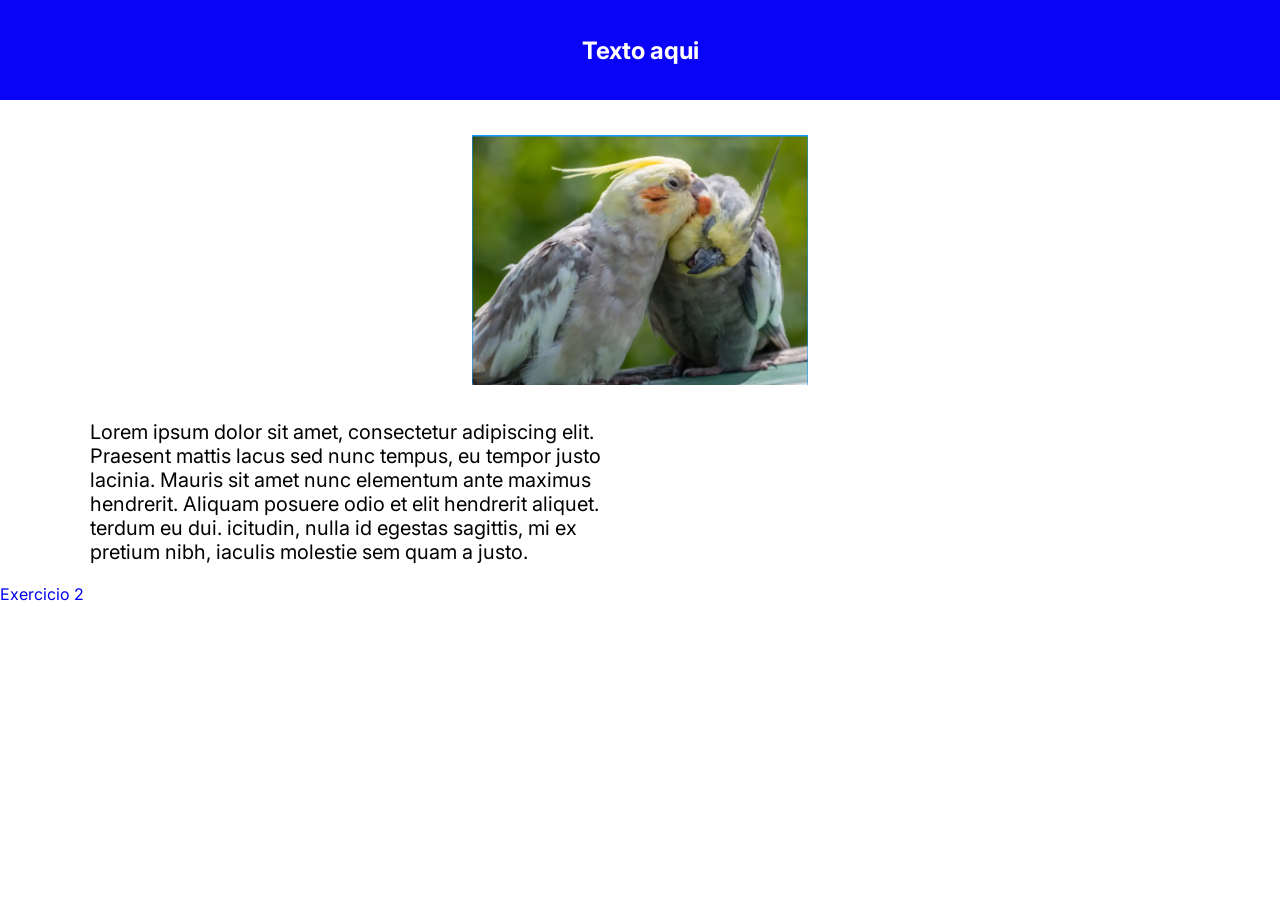
<file: exercicio1.html>
<html lang="pt-br" dir="ltr">
    <head>
        <meta charset="utf-8">
        <link rel="stylesheet" href="assets/css/exercicio1.css">
        <title>Exercicio 1</title>
    </head>
    <body>
        <header>
            <h2>Texto aqui</h2>
        </header>
        <div>
            <img src="assets/img/calopsita.png" alt="calopsita">

            <p>Lorem ipsum dolor sit amet, consectetur adipiscing elit. 
                Praesent mattis lacus sed nunc tempus, eu tempor justo lacinia. 
                Mauris sit amet nunc elementum ante maximus hendrerit. Aliquam 
                posuere odio et elit hendrerit aliquet. terdum eu dui. icitudin, nulla id 
                egestas sagittis, mi ex pretium nibh, iaculis molestie sem quam a justo.</p>
        </div>
        
        <a href="exercicio2.html" target="_blank">Exercicio 2 </a>

    </body>
</html>
</file>
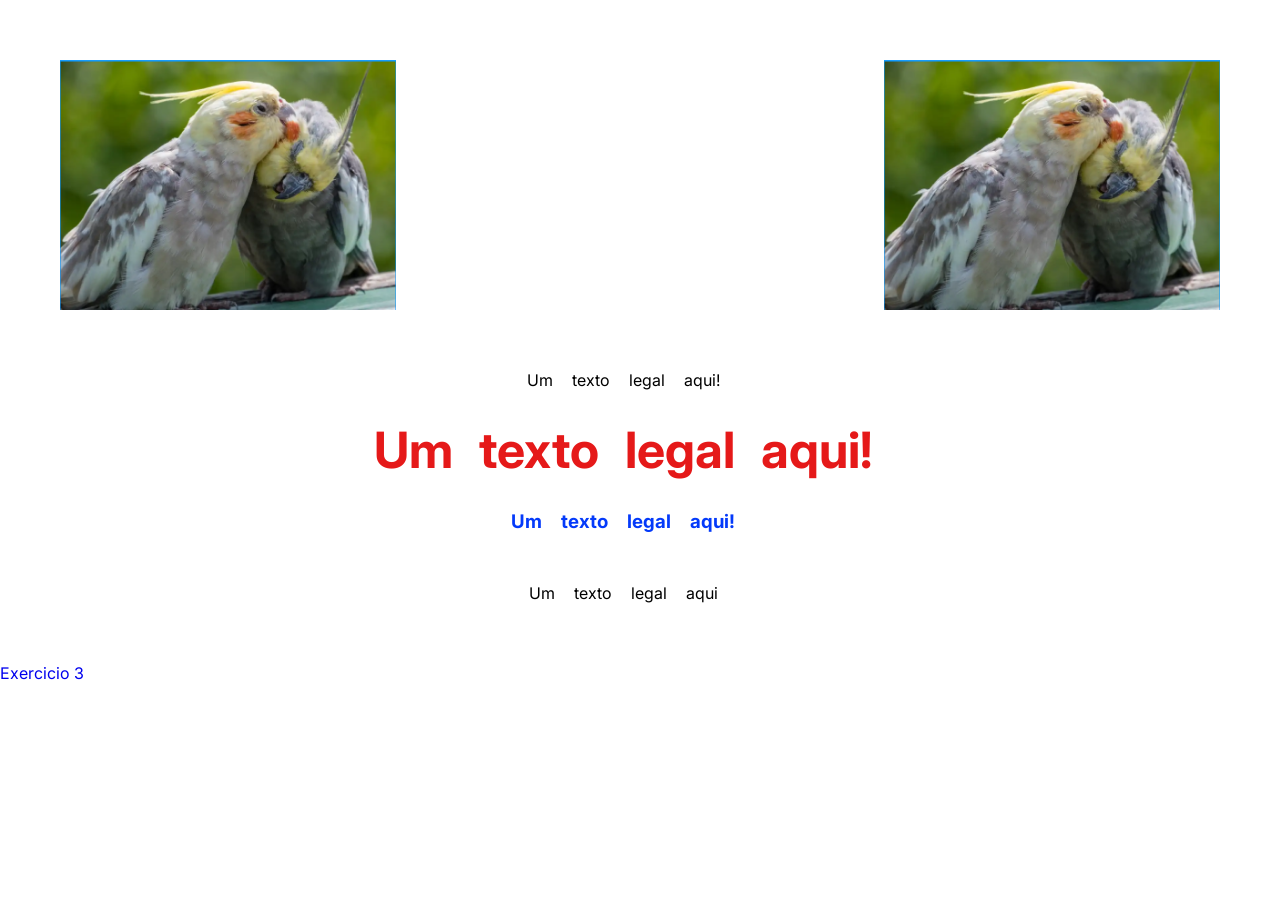
<file: exercicio2.html>
<html lang="pt-br" dir="ltr">
    <head>
        <meta charset="utf-8">
        <link rel="stylesheet" href="assets/css/exercicio2.css">
        <title>Exercicio 2 </title>
    </head>
    <body>
        <div>
            <img src="assets/img/calopsita.png" alt="calopsita">
            <img src="assets/img/calopsita.png" alt="calopsita">
        </div>
        <div class="texto">
            <p>Um texto legal aqui!</p>
            <h2>Um texto legal aqui!</h2>
            <h3>Um texto legal aqui!</h3>
            <p>Um texto legal aqui</p>

        </div>

        <a href="exercicio3.html" target="_blank">Exercicio 3 </a>
    </body>
</html>
</file>
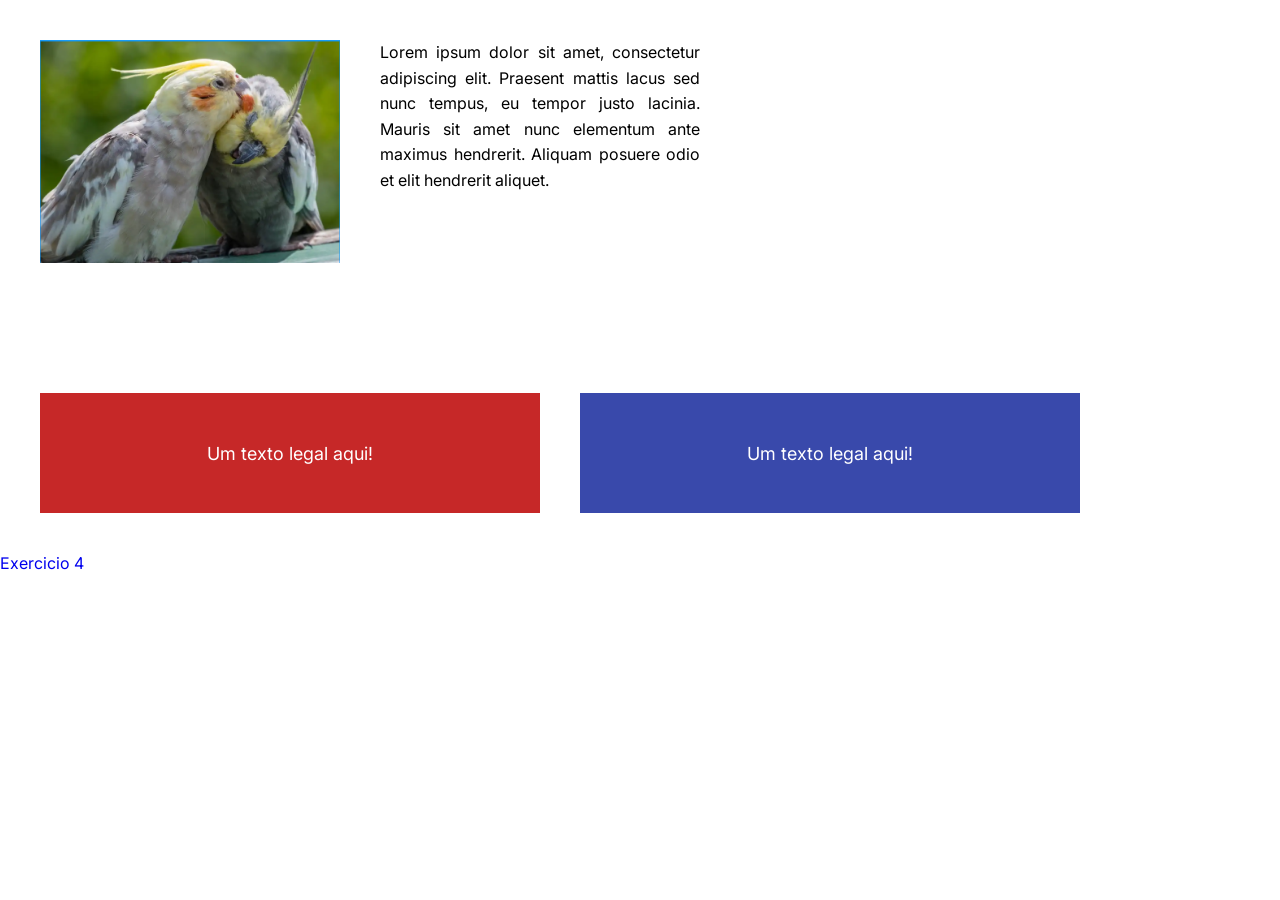
<file: exercicio3.html>
<html lang="pt-br" dir="ltr">
    <head>
        <meta charset="utf-8">
        <link rel="stylesheet" href="assets/css/exercicio3.css">
        <title>Exercicio 3</title>
    </head>
    <body>
       <div class="container">

            <div class="info">
                <img src="assets/img/calopsita.png">

                <p>
                    Lorem ipsum dolor sit amet, consectetur adipiscing elit.
                    Praesent mattis lacus sed nunc tempus, eu tempor justo lacinia.
                    Mauris sit amet nunc elementum ante maximus hendrerit.
                    Aliquam posuere odio et elit hendrerit aliquet.
                </p>
            </div>

            <div class="botoes">
                <div class="vermelho">Um texto legal aqui!</div>
                <div class="azul">Um texto legal aqui!</div>
            </div>
        </div>

        <a href="exercicio4.html">Exercicio 4</a>
    </body>

</html>
</file>
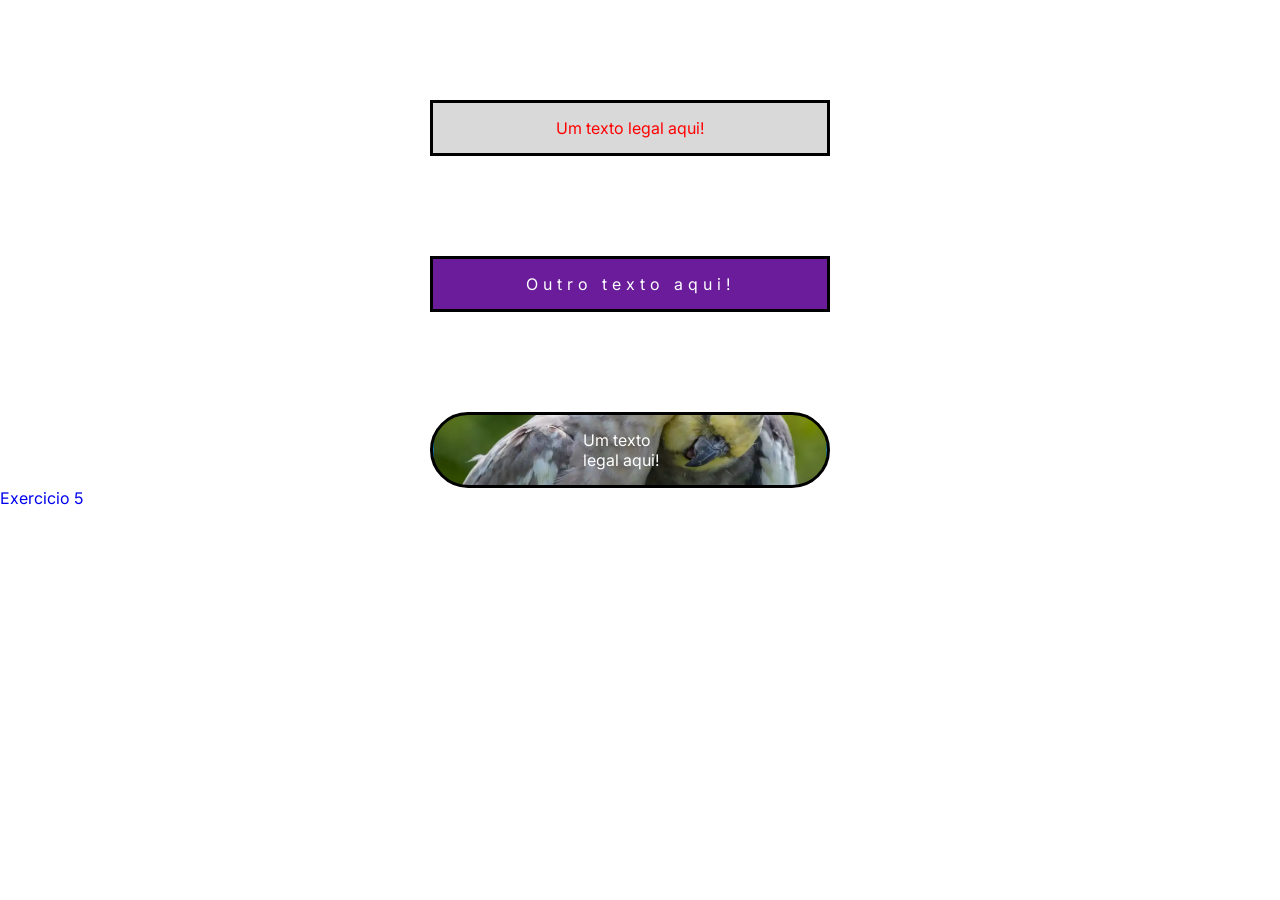
<file: exercicio4.html>
<html lang="pt-br" dir="ltr">
    <head>
        <meta charset="utf-8">
        <title>Exercicio 4 </title>
        <link rel="stylesheet" href="assets/css/exercicio4.css">
    </head>
    <body>
        <div>
            <div class="caixa1">
                <p>Um texto legal aqui!</p>
            </div>
            <div class="caixa2">
                <p>Outro texto aqui!</p>
            </div>

            <div class="caixa3">
                <p>Um texto legal aqui!</p>
            </div>
        </div>

        <a href="exercicio5.html">Exercicio 5</a>

    </body>
</html>
</file>
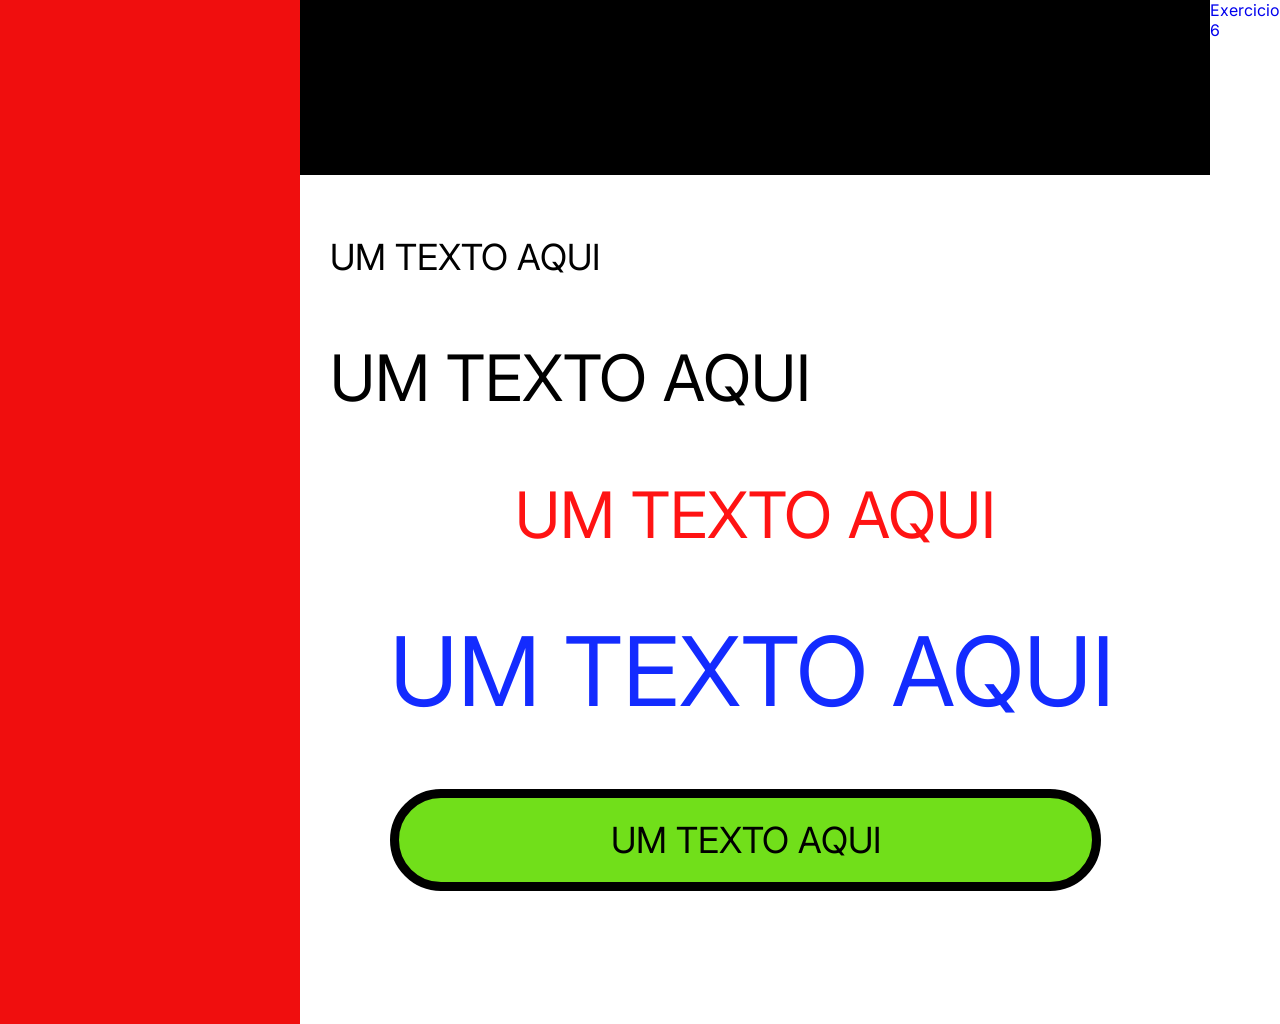
<file: exercicio5.html>
<html lang="pt-br" dir="ltr">
    <head>
        <title>EXERCÍCIO 5</title>
        <meta charset="utf-8"/>
        <link rel="stylesheet" href="assets/css/exercicio5.css">
    </head>
 
    <body>
        <div class="vermelho"></div>
        <div class="container">
            <div class="preto"></div>
 
            <div class="meio"></div>
                <div class="textos">
                    <p class="meio">UM TEXTO AQUI</p>
                    <h3 class="meio">UM TEXTO AQUI</h3>
                    <h4 class="centro">UM TEXTO AQUI</h4>
                    <h1>UM TEXTO AQUI</h1>
                    <h5 class="centro">UM TEXTO AQUI</h5>
            </div>
        </div>

        <a href="exercicio6.html">Exercicio 6</a>
           
    </body>
</html>
</file>
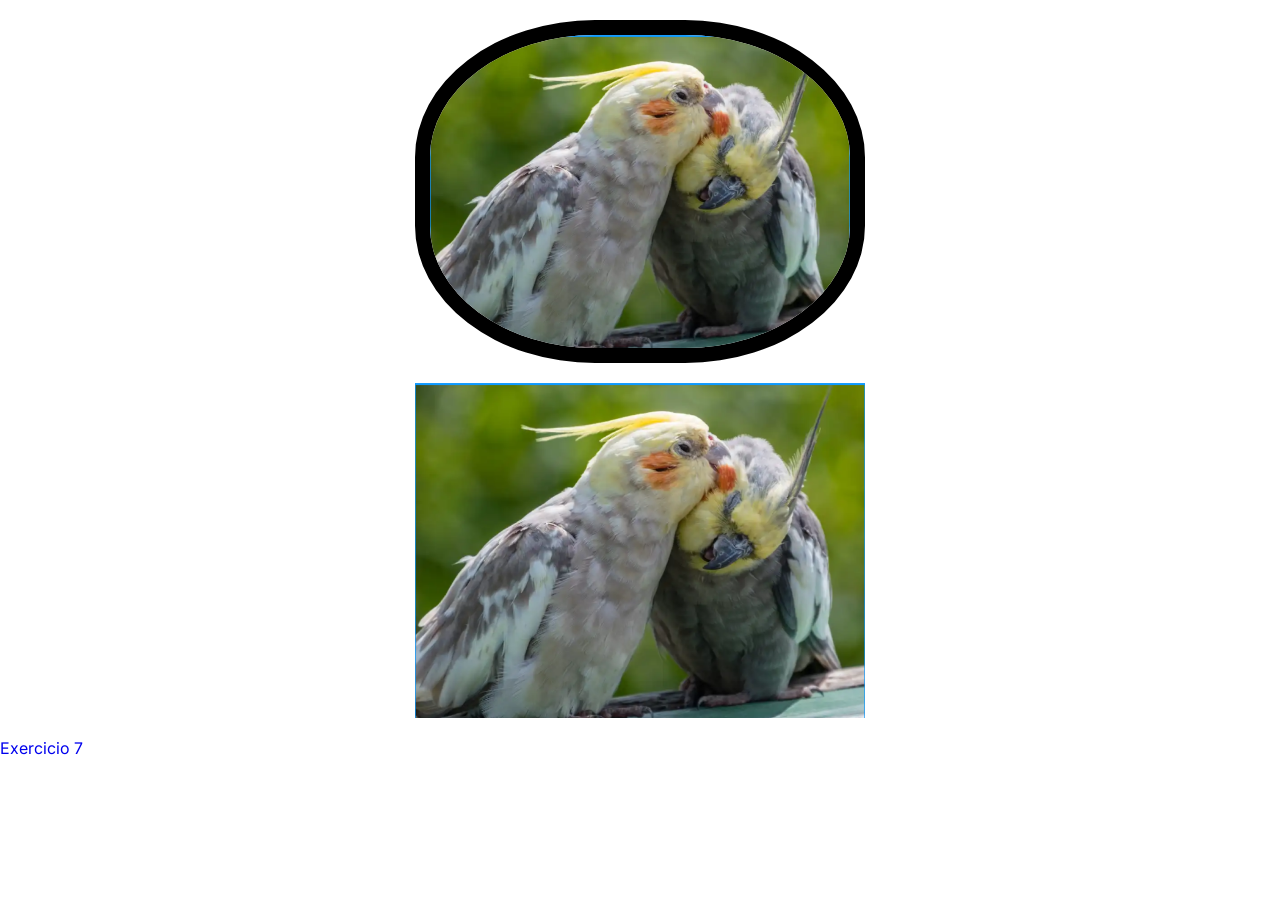
<file: exercicio6.html>
<html lang="pt-br">
    <head>
        <meta charset="UTF-8">
        <link rel="stylesheet" href="assets/css/exercicio6.css">
        <title>Exercício 6</title>
    </head>
    <body>
       
        <div class="img1">
            <img src="assets/img/calopsita.png" alt="calopsita">
        </div>


        <div class="img2">
            <img src="assets/img/calopsita.png" alt="calopsita">
        </div>

        <a href="exercicio7.html">Exercicio 7 </a>
    </body>
</html>
</file>
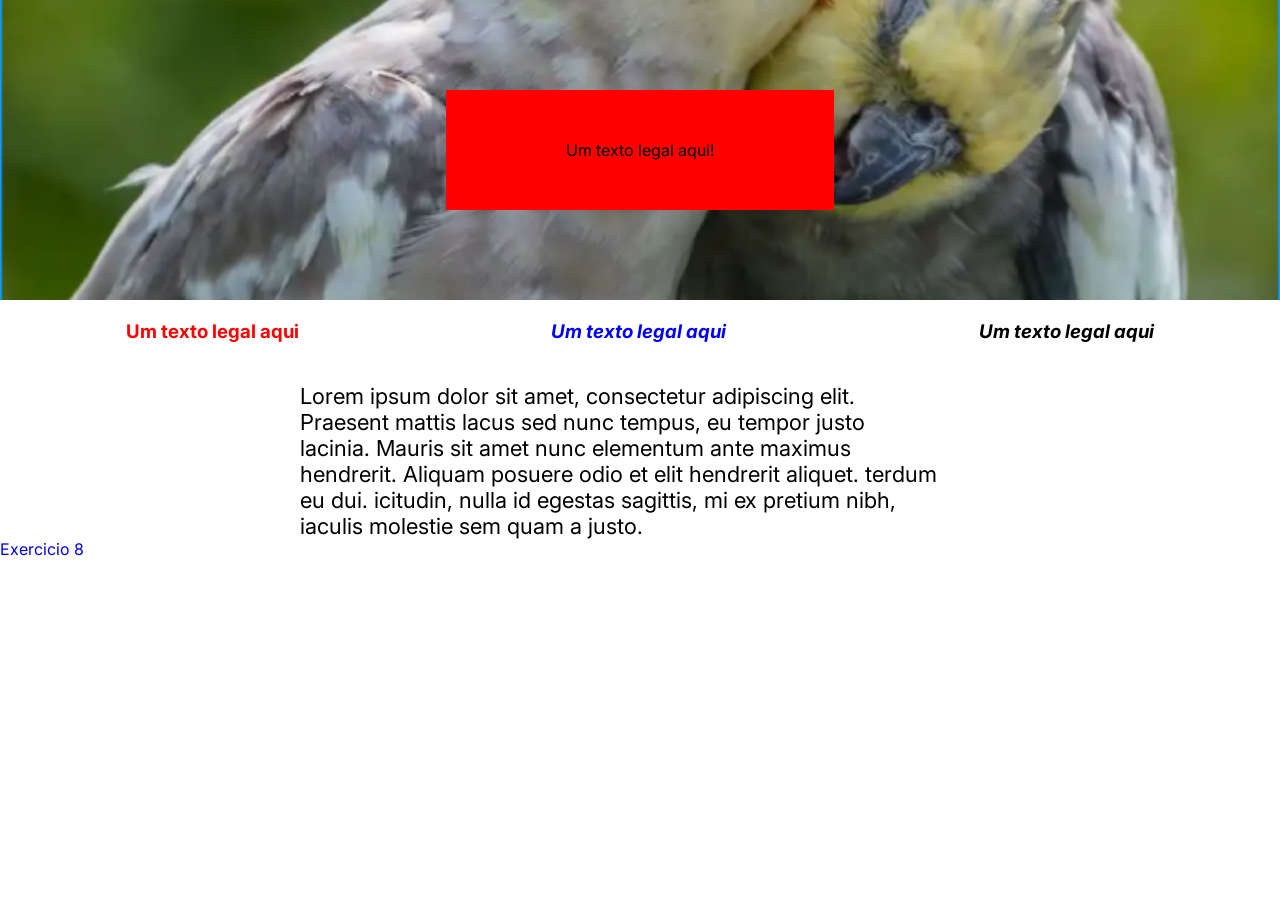
<file: exercicio7.html>
<html lang="pt-br" dir="ltr">
    <head>
        <title>Exercicio 7 </title>
        <meta charset="utf-8">
        <link rel="stylesheet" href="assets/css/exercicio7.css">
    </head>
    <body>

    <div class="container">
        <div class="caixa">
            <p>Um texto legal aqui!</p>
        </div>
    </div>
    <div class="textos">
        <h3 class="textovermelho">Um texto legal aqui</h3>
        <h3 class="textoazul">Um texto legal aqui</h3>
        <h3 class="textoultimo">Um texto legal aqui</h3>
    </div>

    <div class="info">

    <p>Lorem ipsum dolor sit amet, consectetur adipiscing elit. 
        Praesent mattis lacus sed nunc tempus, eu tempor justo lacinia. 
        Mauris sit amet nunc elementum ante maximus hendrerit. Aliquam 
        posuere odio et elit hendrerit aliquet. terdum eu dui. icitudin, nulla id 
        egestas sagittis, mi ex pretium nibh, iaculis molestie sem quam a justo.
    </p>
    </div>

    <a href="exercicio8.html">Exercicio 8</a>
            
    </body>
</html>
</file>
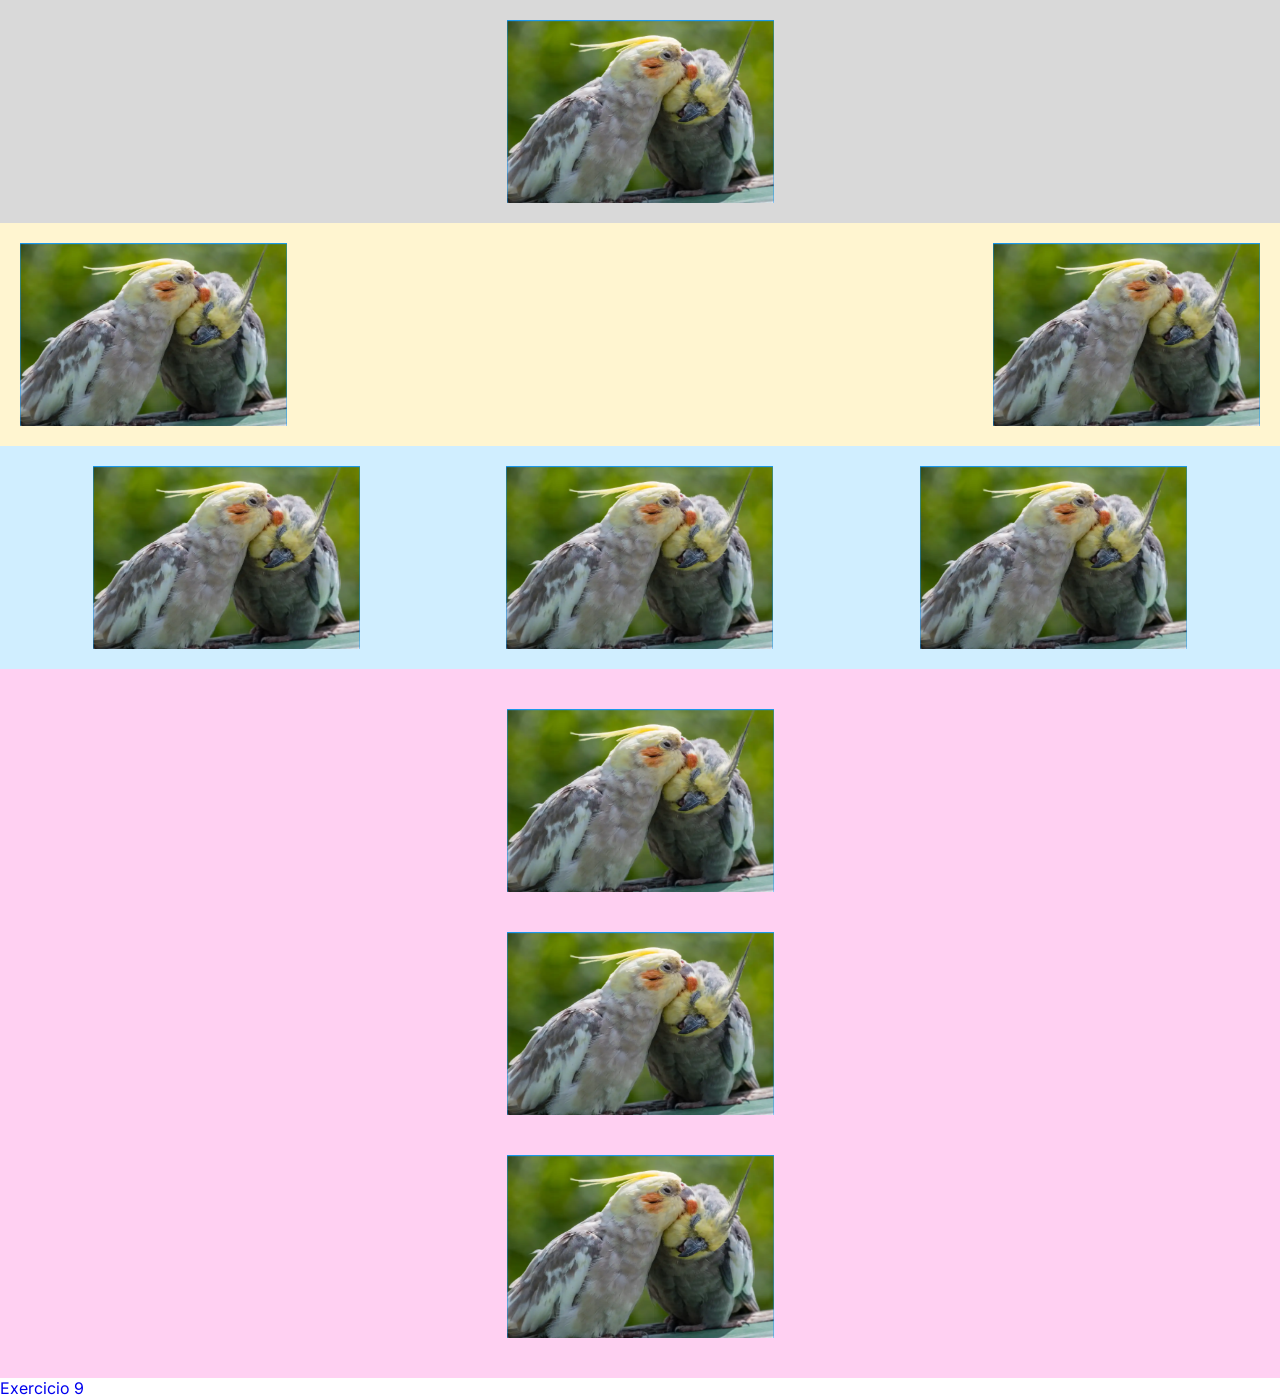
<file: exercicio8.html>
<html lang="pt-br" dir="ltr">
    <head>
        <meta charset="utf-8">
        <title>Exercicio 8</title>
        <link rel="stylesheet" href="assets/css/exercicio8.css">
    </head>
    <body>
        <div class="img1">
            <img  class="imagem" src="assets/img/calopsita.png" alt="calopsita">
        </div>

        <div class="img2">
            <img src="assets/img/calopsita.png" alt="calopsita">
            <img src="assets/img/calopsita.png" alt="calopsita">
        </div>

        <div class="img3">
            <img src="assets/img/calopsita.png" alt="calopsita">
            <img src="assets/img/calopsita.png" alt="calopsita">
            <img src="assets/img/calopsita.png" alt="calopsita">
        </div>

        <div class="img4">
            <img src="assets/img/calopsita.png" alt="calopsita">
            <img src="assets/img/calopsita.png" alt="calopsita">
            <img src="assets/img/calopsita.png" alt="calopsita">
        </div>


        <a href="exercicio9.html">Exercicio 9</a>
    </body>

</html>
</file>
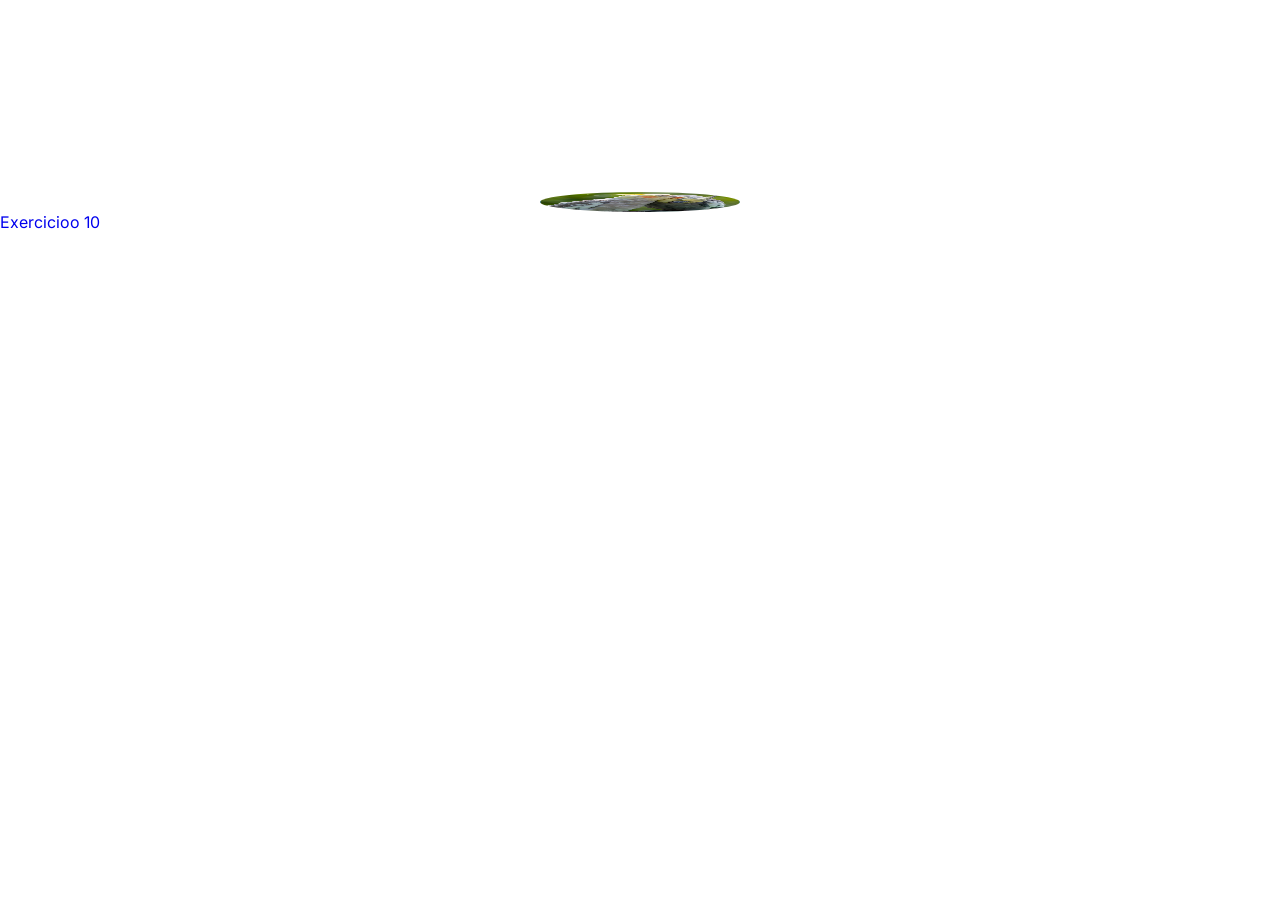
<file: exercicio9.html>
<html lang="pt-br" dir="ltr">
    <head>
        <meta charset="utf-8">
        <title>Exercicio 9 </title>
        <link rel="stylesheet" href="assets/css/exercicio9.css">
    </head>
    <body>
        <div>
            <img src="assets/img/calopsita.png" alt="calopsita">
        </div>


        <a href="exercicio10.html">Exercicioo 10</a>
    </body>

</html>
</file>
<file: assets/css/exercicio1.css>
@import url('https://fonts.googleapis.com/css2?family=Inter:ital,opsz,wght@0,14..32,100..900;1,14..32,100..900&display=swap');

*{
    margin: 0;
    padding: 0;
    border: 0;
    text-decoration: none;
    box-sizing: border-box;
}
body{
        font-family: "Inter", sans-serif;
}

header{
    text-align: center;
    background-color:#0904F6 ;
    display: flex;
    align-items: center;
    justify-content: center;
    color: white;
    height: 100px;
}
img{
    height: 250px;
    margin: 35px auto;
    display: flex;  
}
p{
    text-align: left;
    max-width: 559px;
    margin: 20px;
    margin-left: 90px;
    font-size: 20px;
}
</file>
<file: assets/css/exercicio2.css>
@import url('https://fonts.googleapis.com/css2?family=Inter:ital,opsz,wght@0,14..32,100..900;1,14..32,100..900&display=swap');

*{
    margin: 0;
    padding: 0;
    border: 0;
    text-decoration: none;
    box-sizing: border-box;
}
body{
        font-family: "Inter", sans-serif;
}
img{
    height: 250px;

}

div{
    margin: 60px;
    display: flex;
    justify-content: space-between;

}

.texto{
    width: 88%;
    display: block;
    text-align: center;
    align-items: center;

    word-spacing: 15px;
    
}
.texto p {
    margin-top: 50px;
    margin-bottom: 30px;
}
.texto h2{
    color: #E51919;
    font-size: 50px;
}
.texto h3 {
    color: #043AFA;
    margin-top: 30px;

}
</file>
<file: assets/css/exercicio3.css>
@import url('https://fonts.googleapis.com/css2?family=Inter:ital,opsz,wght@0,14..32,100..900;1,14..32,100..900&display=swap');

*{
    margin: 0;
    padding: 0;
    border: 0;
    text-decoration: none;
    box-sizing: border-box;
}
body{
        font-family: "Inter", sans-serif;
}
.container {
    width: 100%;
    padding: 40px;
    box-sizing: border-box;
}

.info {
    display: flex;
    gap: 40px;
    align-items: flex-start;
}

.info img {
    width: 300px;
}

.info p {
    width: 320px;
    line-height: 1.6;
    text-align: justify;
}

.botoes{
    display: flex;
    gap: 40px;
    margin-top: 130px;
}

.vermelho, .azul {
    width: 500px;
    height: 120px;
    display: flex;
    justify-content: center;
    align-items: center;
    color: white;
    font-size: 18px;
}

.vermelho {
    background: #c62828;
}

.azul {
    background: #3949ab;
}
</file>
<file: assets/css/exercicio4.css>
@import url('https://fonts.googleapis.com/css2?family=Inter:ital,opsz,wght@0,14..32,100..900;1,14..32,100..900&display=swap');

*{
    margin: 0;
    padding: 0;
    border: 0;
    text-decoration: none;
    box-sizing: border-box;
}
body{
        font-family: "Inter", sans-serif;
}

.caixa1{
    display: flex;
    color: red;
    background-color: #D9D9D9;
    border: 3px solid black;
    padding: 15px; 
    width: 400px;
}

.caixa2{
    display: flex;
    color:white ;
    background-color: #6B1C9B;
    border: 3px solid black;
    padding: 15px ; 
    width: 400px;
    letter-spacing: 5px;
    
    
}

.caixa3{
    display: flex;
    color: white;
    background-image: url(../img/calopsita.png);
    border: 3px solid black;
    padding: 15px 150px; 
    width: 400px;
    border-radius: 50px;
    background-position: center;
    background-size: cover;
    
}
div{
    justify-content: space-around;
    margin-left: 215px;
    margin-top: 100px;
    
}
</file>
<file: assets/css/exercicio5.css>
@import url('https://fonts.googleapis.com/css2?family=Inter:ital,opsz,wght@0,14..32,100..900;1,14..32,100..900&display=swap');

*{
    margin: 0;
    padding: 0;
    border: 0;
    text-decoration: none;
    box-sizing: border-box;
}
body{
        font-family: "Inter", sans-serif;
        display: flex;
}
.vermelho{
    background-color: #F00E0E;
    height: 1024;
    width: 530;
}
.container{
    flex-direction: column;
}
.preto{
    background-color: black;
    height: 175;
    width: 910;
    justify-content: flex-end;
    align-items: flex-end;
}
 
 
.meio{
    margin: 60px 30px;
}
.centro{
    text-align: center; 
}
p{
    font-size: 36px;
}
 
h3{
    font-size: 64px;
    font-weight: normal;
}
 
h4{
    font-size: 64px;
    font-weight: normal;
    color: #FF1313;
}
 
h1{
     font-size: 96px;
    font-weight: normal;
    margin: 60px 90px;
    color: #132BFF;
}
 
h5{
    font-size: 36px;
    font-weight: normal;
    margin: 60px 90px;
    border: 9px solid black;
    background-color: #71DF1A;
    border-radius: 61px;
    width: 711;
    height: 102;
    display: flex;
    align-items: center;
    justify-content: center;
 
}
</file>
<file: assets/css/exercicio6.css>
@import url('https://fonts.googleapis.com/css2?family=Inter:ital,opsz,wght@0,14..32,100..900;1,14..32,100..900&display=swap');

*{
    margin: 0;
    padding: 0;
    border: 0;
    text-decoration: none;
    box-sizing: border-box;
}
body{
        font-family: "Inter", sans-serif;
}
.img1 {
    display: flex;
    justify-content: center;
}
 
.img1 img {
    border-radius: 40%;
    width: 450px;
    margin-top: 20px;
    margin-bottom: 20px;
    border: 15px solid black;
}
 
.img2 {
    display: flex;
    justify-content: center;
}
 
.img2 img {
    width: 450px;
    margin-bottom: 20px;
}
</file>
<file: assets/css/exercicio7.css>
@import url('https://fonts.googleapis.com/css2?family=Inter:ital,opsz,wght@0,14..32,100..900;1,14..32,100..900&display=swap');

*{
    margin: 0;
    padding: 0;
    border: 0;
    text-decoration: none;
    box-sizing: border-box;
}
body{
        font-family: "Inter", sans-serif;
}
.container{
    display: flex;
    background-image: url(../img/calopsita.png);
    background-size: cover;
    width: 100%;
    height: 300px;
    background-position: center;
    justify-content: center;
    align-items: center;
    flex-direction: column;
}
.caixa{
    background-color:#FF0000;
    padding: 50px 120px;
    border: 5px  black;
    align-items: center;
}
.textos{
    display: flex;
    justify-content: space-around;
    margin-top: 20px;
}
.textovermelho{
    color: red;
}
.textoazul{
    color: blue;
    font-style: italic;
}
.textoultimo{
    font-style: italic;
}
.info{
  display: flex;
  justify-content: center;
  align-items: center;
  max-width: 50%;
  margin-left: 300px; 
  margin-top: 40px;   
  font-size: 22px;

}
</file>
<file: assets/css/exercicio8.css>
@import url('https://fonts.googleapis.com/css2?family=Inter:ital,opsz,wght@0,14..32,100..900;1,14..32,100..900&display=swap');

*{
    margin: 0;
    padding: 0;
    border: 0;
    text-decoration: none;
    box-sizing: border-box;
}
body{
        font-family: "Inter", sans-serif;
}
.img1{
    display: flex;
    background-color: #D9D9D9;
    justify-content: center;
    align-items: center;
    padding: 20px;
}
.img1 img{
    display: flex;
    width: 267px;
    height: 183px;
}
.img2{
    display: flex;
    background-color: #FFF5D0;
    justify-content: space-between;
    padding: 20px;
}
.img2 img{
    display: flex;
    width: 267px;
    height: 183px;
}
.img3{
    display: flex;
    background-color: #D0EEFF;
    justify-content: space-around;
    padding: 20px;
}
.img3 img{
    display: flex;
    width: 267px;
    height: 183px;
}
.img4{
    display: flex;
    background-color: #FFD0F2;
    padding: 20px;
    flex-direction: column;
    justify-content: center;
    align-items: center;
}
.img4 img {
    display: flex;
    width: 267px;
    height: 183px;
    margin: 20px;
}
</file>
<file: assets/css/exercicio9.css>
@import url('https://fonts.googleapis.com/css2?family=Inter:ital,opsz,wght@0,14..32,100..900;1,14..32,100..900&display=swap');

*{
    margin: 0;
    padding: 0;
    border: 0;
    text-decoration: none;
    box-sizing: border-box;
}
body{
        font-family: "Inter", sans-serif;
}
div{
    margin-top: 15%;
    display: flex;
    justify-content: center;
    align-items: center;
}
img{
    width: 200px;       
    height: 20px;      
    border-radius: 50%;

}
</file>
